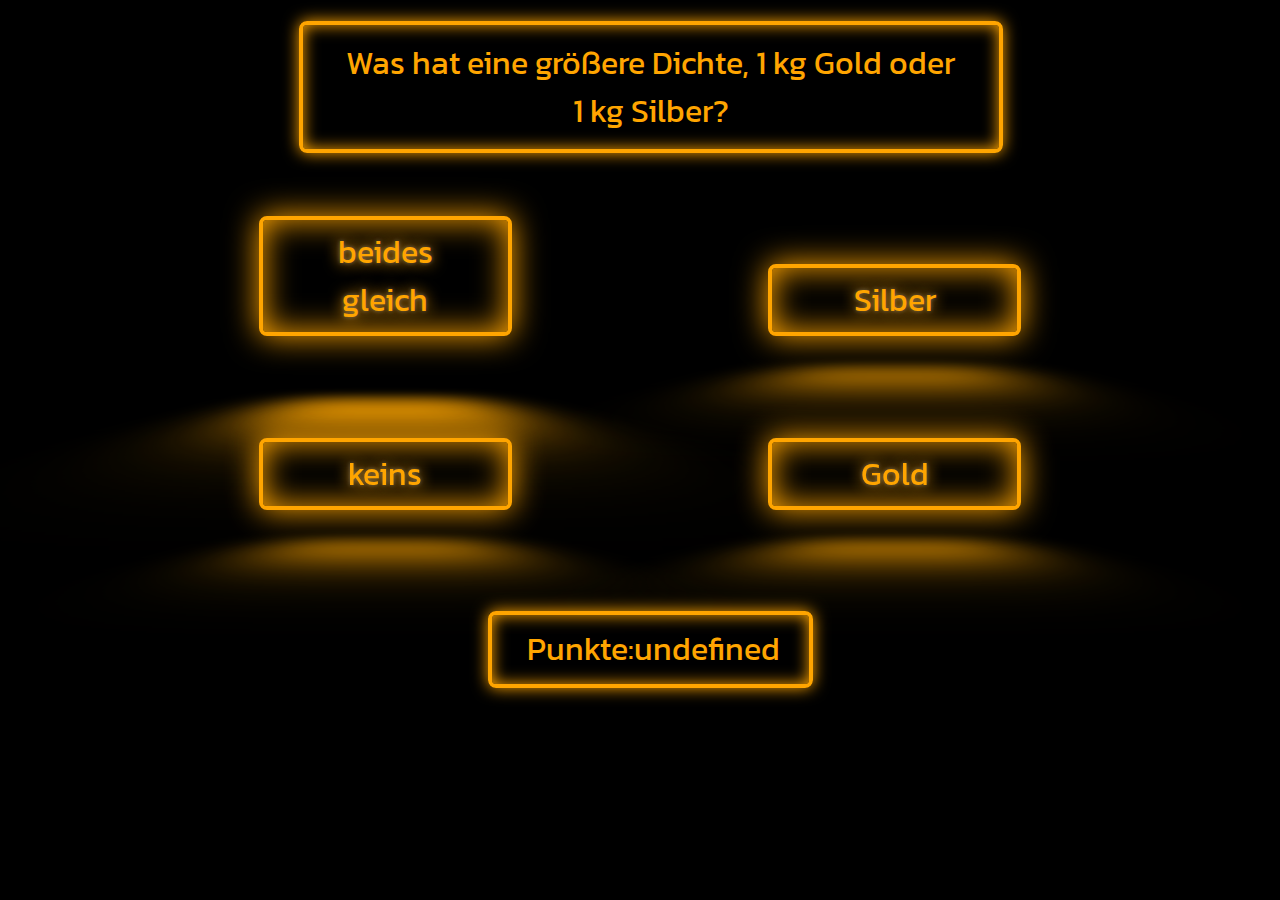
<file: resources/bug_fixing/index.html>
<!DOCTYPE html>
<html lang="en" dir="ltr">
  <link rel="stylesheet" href="style.css">
  <head>
    <meta charset="utf-8">
    <title>Quiz</title>
  </head>
  <body>
    <div id="frage">
      <ul id="frage_ul">
        <li id="frage_text"></li>
      </ul>
    </div>

    <div class="button-container">
      <button id="button1">  </button>
      <button id="button2">  </button>
    </div>

    <div class="button-container">
      <button id="button3">  </button>
      <button id="button4">  </button>
    </div>


      <div id="score_Container">
        <ul id="score_ul">
          <li id="score"></li>
        </ul>
      </div>

    <script type="text/javascript" src="script.js"></script>

  </body>
</html>
</file>
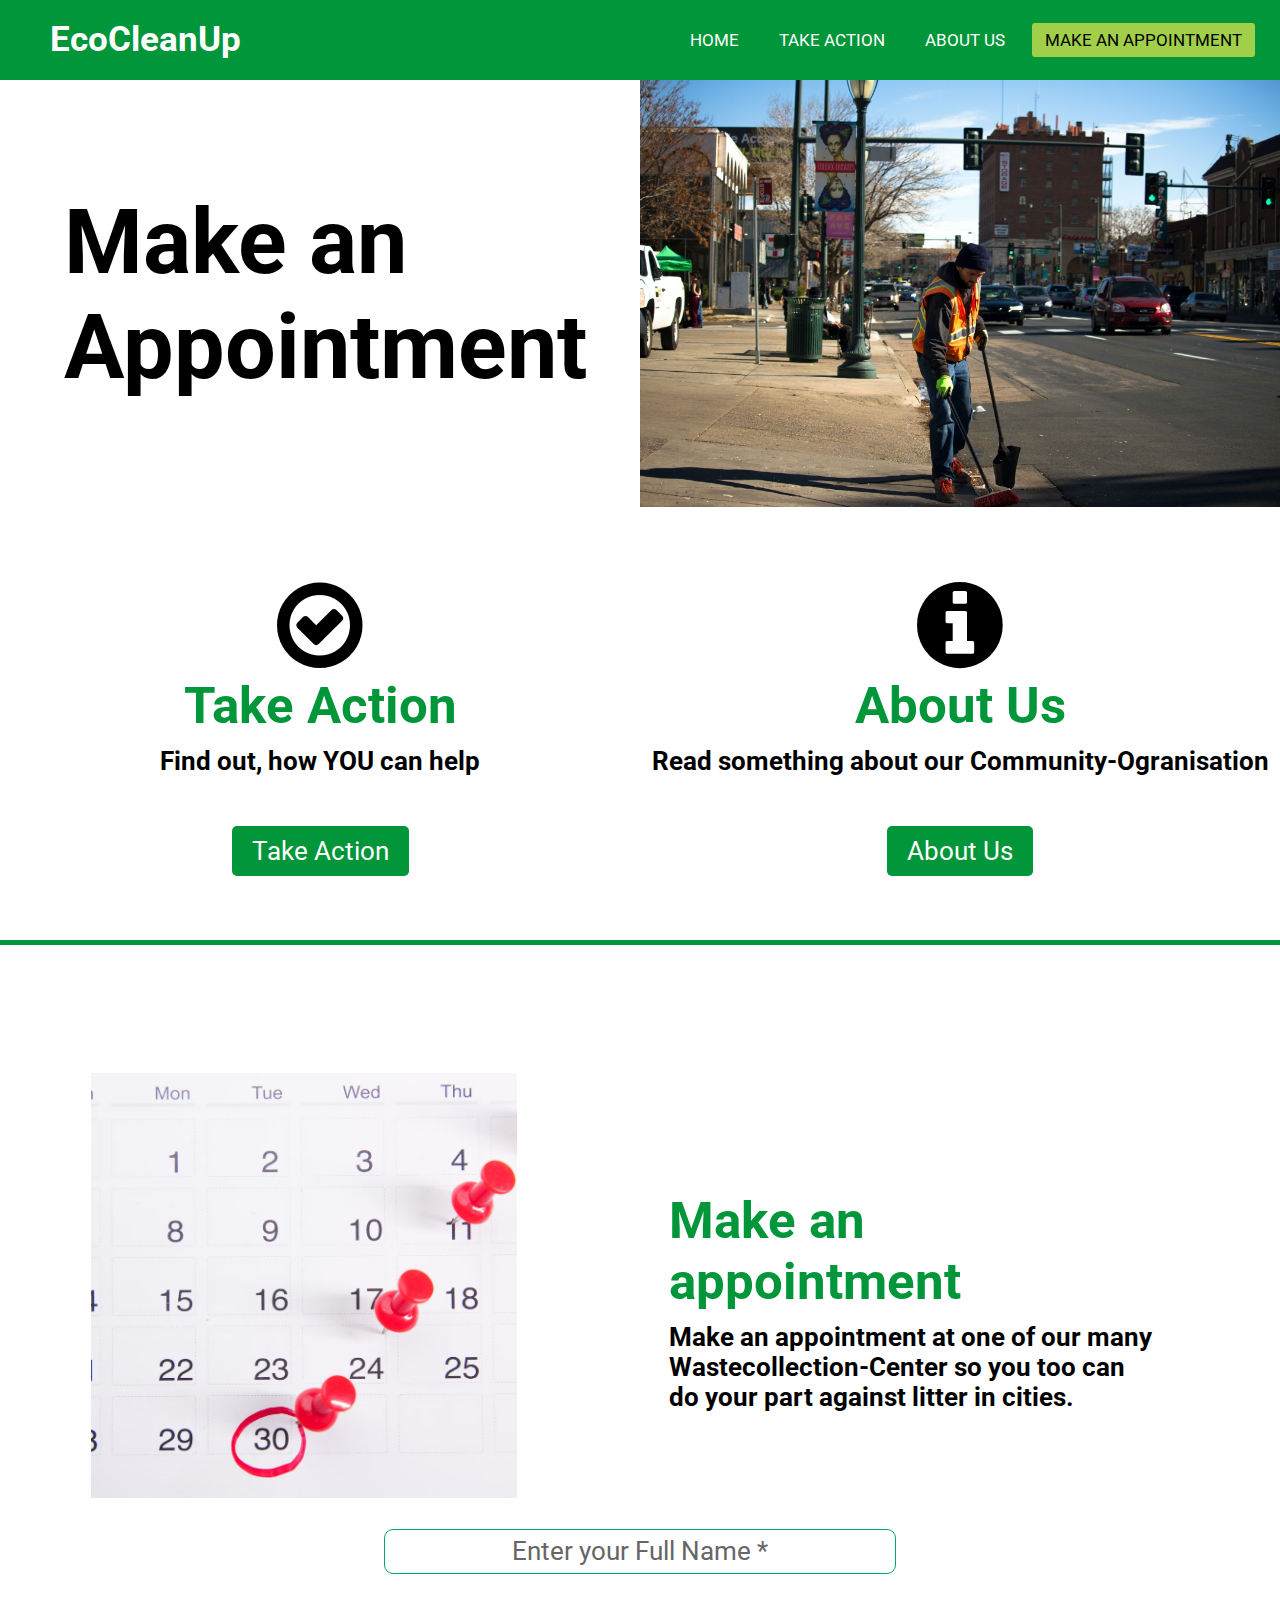
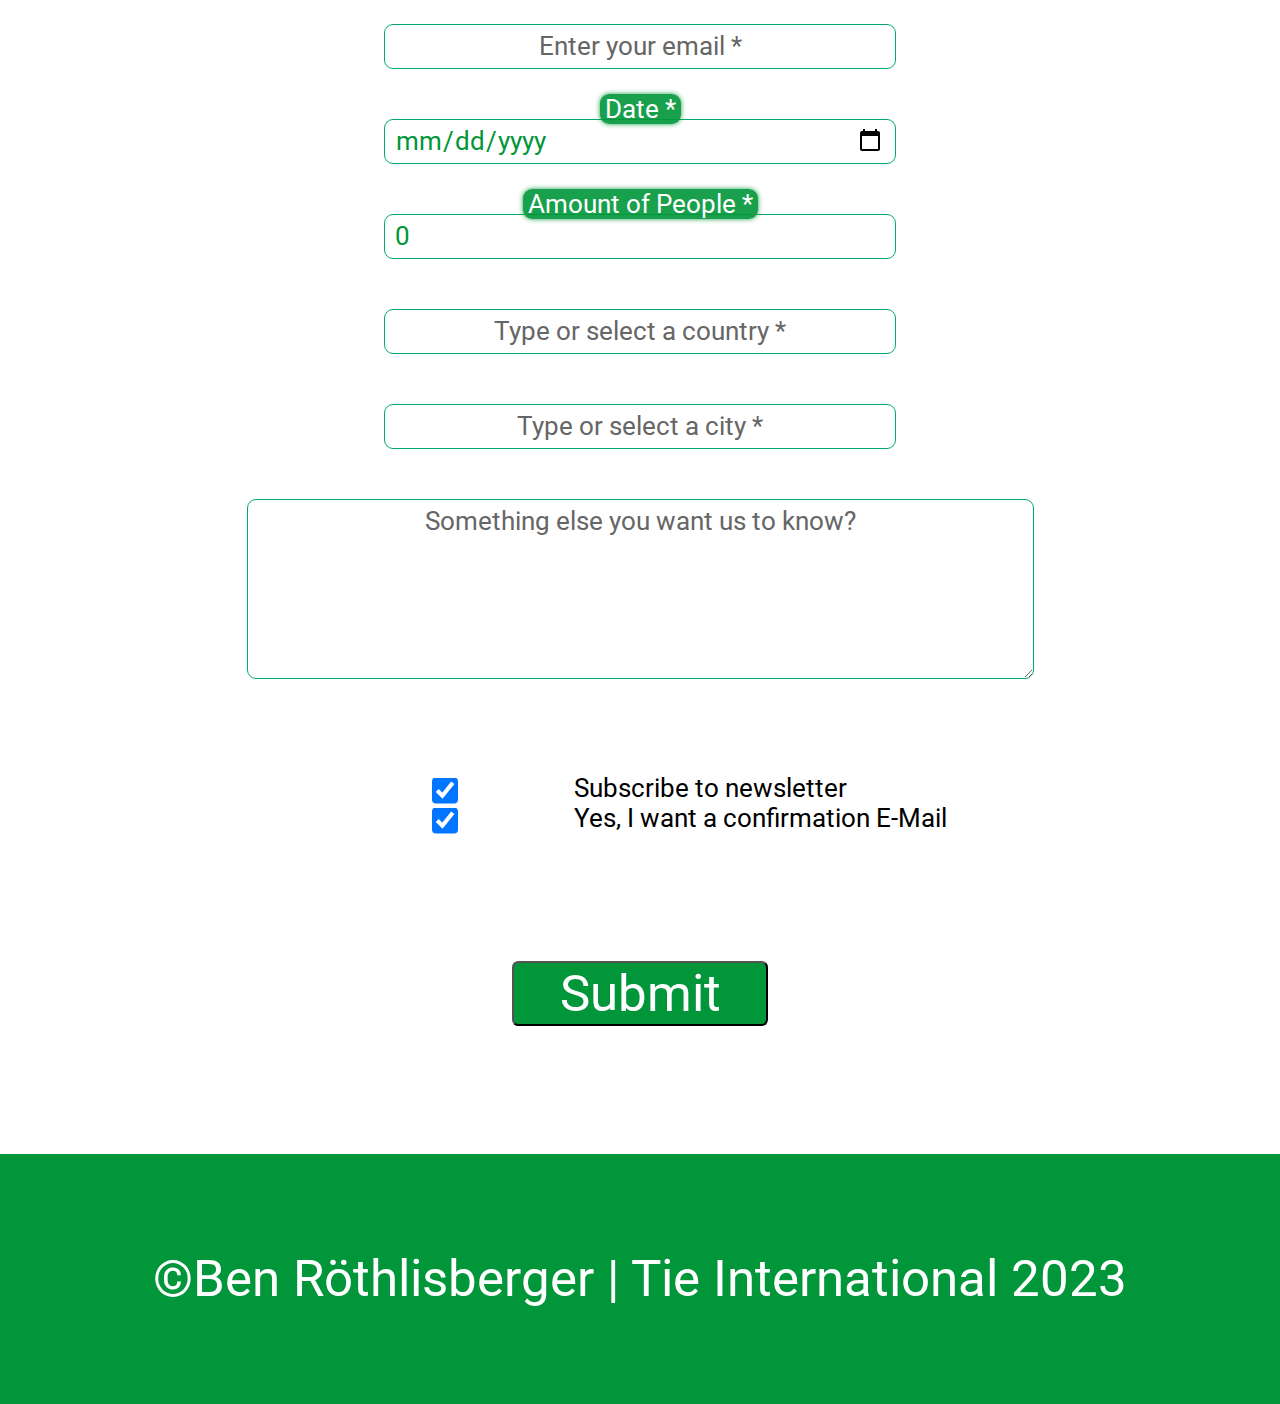
<file: appointment.html>
<!DOCTYPE html>
<html lang="de">
<head>
    <meta charset="UTF-8">
    <link rel="icon" href="resources/logo.png" type="image/x-icon">
    <link rel="stylesheet" type="text/css" href="style.css">
    <link rel="stylesheet" href="appointment.css">
    <link rel="stylesheet" href="https://cdnjs.cloudflare.com/ajax/libs/font-awesome/4.7.0/css/font-awesome.min.css">
    <title>EcoCleanUp - Make an Appointment</title>
    <meta name="viewport" content="width=device-width, initial-scale=1.0">
</head>
<body>
<header class="header">
    <nav>
        <input type="checkbox" id="check">
        <label for="check" class="checkbtn">
            <i class="fa fa-bars"></i>
        </label>
        <label class="logo">EcoCleanUp</label>
        <ul>
            <li><a href="index.html">Home</a></li>
            <li><a href="take_action.html">Take Action</a></li>
            <li><a href="about_us.html">About Us</a></li>
            <li><a class="active" href="appointment.html">Make an Appointment</a></li>
        </ul>
    </nav>

    <div class="banner">
        <h1 class="appointment_banner_txt">Make an Appointment</h1>
        <div class="banner_img">
            <img loading="lazy" src="resources/appointment/appointment_banner.jpg" alt="">
        </div>
    </div>

    <div class="banner_responsive">
        <h1 class="banner_txt_responsive">Make an Appointment</h1>
        <div class="banner_img_responsive">
            <img loading="lazy" src="resources/appointment/appointment_banner_responsive.jpg" alt="">
        </div>
    </div>
</header>
<main>
    <div class="icon_links">
        <div class="take_action_block">
            <i class="fa fa-check-circle-o" style="font-size: 100px;"></i>
            <h1 class="take_action_block-title">Take Action</h1>
            <p class="take_action_block-description">Find out, how YOU can help</p>
            <a href="take_action.html" class="take_action_block-button">Take Action</a>

        </div>
        <div class="about_us_block">
            <i class='fa fa-info-circle' style="font-size: 100px;"></i>
            <h1 class="about_us_block-title">About Us</h1>
            <p class="about_us_block-description">Read something about our Community-Ogranisation</p>
            <a href="about_us.html" class="about_us_block-button">About Us</a>
        </div>
    </div>


    <!-- Make an Appointment Section -->
    <div id="appointment">
        <div id="appointment_img">
            <img loading="lazy" src="resources/appointment/appointment.png" alt="">
        </div>
        <div id="appointment_content">
            <h1 id="appointment_title">Make an appointment</h1>
            <p id="appointment_txt">Make an appointment at one of our many Wastecollection-Center so you too can do your
                part against litter in cities.</p>
        </div>
    </div>


    <!-- Inputs Section -->
    <div id="inputs">
        <div class="input_row">
            <div class="input-group">
                <div class="input_left_content">
                    <input type="text" class="input input_field" name="username" placeholder=" ">
                    <label class="placeholder">Enter your Full Name *</label>
                </div>
            </div>

            <div class="input-group">
                <div class="input_right_content">
                    <input type="email" name="user_email" class="input input_field" placeholder=" ">
                    <label class="placeholder">Enter your email *</label>
                </div>
            </div>
        </div>
        <div class="input_row">

        <div class="input-group">
                <div class="input_left_content">
                    <input type="date" name="current_date" id="current_date" class="input input_field" placeholder=" ">
                    <label class="placeholder">Date *</label>
                </div>
            </div>

            <div class="input-group">
                <div class="input_right_content">
                    <input type="number" class="input input_field" name="quantity" min="10" max="1000" step="10"
                           value="0" placeholder=" ">
                    <label class="placeholder">Amount of People *</label>
                </div>
            </div>
        </div>
            <div class="input-group">
                <div class="input_left_content">
                    <input list="countries" name="country" class="country_js input input_field" placeholder=" ">
                    <datalist id="countries">
                        <option value="Japan"></option>
                        <option value="France"></option>
                        <option value="UK"></option>
                        <option value="United Arab Emirates"></option>
                        <option value="Switzerland"></option>
                    </datalist>
                    <label class="placeholder">Type or select a country *</label>
                </div>
            </div>

            <div class="input-group">
                <div class="input_right_content">
                    <input list="cities" name="city" class="city_js input input_field" placeholder=" ">
                    <datalist id="cities">
                        <option value="Tokyo"></option>
                        <option value="Paris"></option>
                        <option value="London"></option>
                        <option value="Dubai"></option>
                        <option value="Zurich"></option>
                    </datalist>
                    <label class="placeholder">Type or select a city *</label>
                </div>
            </div>
    </div>
            <div class="input-group">
                <div class="big_input_content">
                    <textarea class="big_input_field input" name="multilineText" rows="4" cols="50"
                              placeholder=" "></textarea>
                    <label class="placeholder">Something else you want us to know?</label>
                </div>
            </div>
        </div>
        <div class="checkboxes">
            <div class="checkbox">
                <input type="checkbox" name="subscribe" id="subscribe" checked>
                <label id="subscribe_label" for="subscribe">Subscribe to newsletter</label>
            </div>

            <div class="checkbox">
                <input type="checkbox" name="email" id="email" checked>
                <label id="email_label" for="email">Yes, I want a confirmation E-Mail</label>
            </div>
        </div>

        <div id="submit">
            <button class="submit" id="playButton">Submit</button>
            <audio id="myAudio">
                <source src="resources/appointment/star_sound.mp3" type="audio/mp3">
                Your browser does not support the audio element.
            </audio>
        </div>


        <div class="earth-container">
            <div class="earth"></div>
        </div>
</main>
<footer>
    <div id="footer">
        <p id="footer_placeholder">©Ben Röthlisberger | Tie International 2023</p>
    </div>
</footer>

<script>
    var audio = document.getElementById('myAudio');
    var playButton = document.getElementById('playButton');

    playButton.addEventListener('click', function () {
        if (audio.paused) {
            audio.loop = true; // Setzt die Wiederholung auf unendlich
            audio.play();
            playButton.innerHTML = 'Pause Sound';
        } else {
            audio.pause();
            audio.currentTime = 0; // Setzt die Wiedergabe auf den Anfang zurück
            audio.loop = false; // Beendet die Wiederholung
            playButton.innerHTML = 'Submit';
        }
    });


    document.addEventListener("DOMContentLoaded", function () {
        const earthContainer = document.querySelector(".earth-container");
        const earth = document.querySelector(".earth");
        let timeout;

        window.addEventListener("scroll", function () {
            const scrollY = (window.scrollY || window.pageYOffset) / 2;
            const rotation = `rotate(${scrollY}deg)`;

            earth.style.transform = rotation;

            clearTimeout(timeout);
            earthContainer.style.opacity = "1";

            timeout = setTimeout(function () {
                earthContainer.style.opacity = "0";
            }, 3000);
        });
    });

    // Get the current date in the format YYYY-MM-DD
    const currentDate = new Date().toISOString().split('T')[0];

    // Set the current date as the placeholder
    document.getElementById('current_date').setAttribute('placeholder', currentDate);

    document.addEventListener('change', function (e) {
        if (e.target.classList.contains('country_js')) {
            const selectedCountry = e.target.value;
            const cityInput = document.querySelector('.city_js');

            switch (selectedCountry) {
                case 'Switzerland':
                    cityInput.value = 'Zurich';
                    break;
                case 'Japan':
                    cityInput.value = 'Tokyo';
                    break;
                case 'France':
                    cityInput.value = 'Paris';
                    break;
                case 'UK':
                    cityInput.value = 'London';
                    break;
                case 'United Arab Emirates':
                    cityInput.value = 'Dubai';
                    break;
                default:
                    // Reset the city input for other countries
                    cityInput.value = '';
                    break;
            }
        }
    });

    document.addEventListener("DOMContentLoaded", function () {
        // Array mit lustigen Katzenfakten
        var catFacts = [
            "Katzen können bis zu 50 verschiedene Laute von sich geben.",
            "Eine Gruppe von Katzen nennt man Klaue.",
            "Katzen verbringen durchschnittlich 70-80% ihres Lebens mit Schlafen.",
            "Die längste bekannte Lebensdauer einer Katze beträgt 38 Jahre.",
            "Katzen schnurren nicht nur, wenn sie glücklich sind, sondern auch, um Schmerzen zu lindern und zu heilen. Der Klangfrequenzbereich des Schnurrens kann tatsächlich Heilung fördern.",
            "Jede Katze hat ein einzigartiges Muster von Haaren in ihren Ohren, vergleichbar mit einem Fingerabdruck bei Menschen.\n" +
            "\n" +
            "Die Schnurrhaare einer Katze sind extrem empfindlich. Wenn eine Katze zu viele Informationen auf einmal aufnimmt, kann dies zu Whisker Fatigue führen.",
            "Egal wie teuer das Katzenspielzeug ist, viele Katzen finden einen Karton genauso interessant, wenn nicht interessanter.",
            "Katzen haben die Fähigkeit, sich schnell zu bewegen und auf kurze Distanzen große Sprünge zu machen, was sie zu hochleistungsfähigen Jägern macht.",
            "Katzen können ihre Ohren fast vollständig in jede Richtung drehen, was ihnen ein erstaunliches Hörvermögen verleiht.",
            "Jede Katze hat ein einzigartiges Nasenmuster, vergleichbar mit einem Fingerabdruck bei Menschen.",
            "Katzen suchen oft kleine, geschützte Orte, um sich zu verstecken oder auszuruhen. Das stammt aus ihrer Natur als Beutetiere.",
            "Die meisten Katzen mögen kein Wasser, aber es gibt Rassen wie die Türkisch Van, die das Schwimmen genießen. Katzen haben im Allgemeinen jedoch Angst vor Wasser."
        ];

        // Zufällige Auswahl einer Katzentatsache
        var randomFact = catFacts[Math.floor(Math.random() * catFacts.length)];

        // Ausgabe der Tatsache in der Konsole
        console.log("Lustige Katzenfakten: " + randomFact);
    });

    // Konami-Code
    var konamiCode = [];
    var konamiSequence = [38, 38, 40, 40, 37, 39, 37, 39, 66, 65, 13]; // Pfeiltasten: Up, Up, Down, Down, Left, Right, Left, Right, B, A, Enter

    document.addEventListener("keydown", function (event) {
        konamiCode.push(event.keyCode);

        // Überprüfe, ob die eingegebene Sequenz dem Konami-Code entspricht
        if (konamiCode.toString().indexOf(konamiSequence) >= 0) {
            // Wenn der Code erfolgreich eingegeben wurde
            if (konamiCode.length === konamiSequence.length) {
                toggleBodyVisibility();
                // Zurücksetzen des Codes nach einer kurzen Verzögerung
                setTimeout(function () {
                    konamiCode = [];
                }, 1000);
            }
        }
    });

    function toggleBodyVisibility() {
        var currentDisplayStyle = document.body.style.display;
        // Wenn der Body sichtbar ist, ausblenden; sonst, einblenden
        document.body.style.display = currentDisplayStyle === "none" ? "block" : "none";
    }


</script>

</body>
</html>
</file>
<file: resources/bug_fixing/style.css>
@import url('https://fonts.googleapis.com/css2?family=Kanit&display=swap');


/* !!!https://chat.openai.com/chat/7ab25289-4c78-4ab3-b805-17bc3d45b4e4!!! */

*,
*::before
*::after {
  box-sizing: border-box;
}


body {
  background: black;
  color: 	orange;
  font-family: "Kanit";
  height: 100%;
}

#score_Container{
  width: 20%;
  margin-left: 38%;
  margin-right: 45%;
  height: auto;
  text-align: center;
  margin-top: 5%;
}

#score_Container {
  font-size: 2rem;
  box-shadow: inset 0 0 0.5em 0 orange, 0 0 0.5em 0 orange;
  border: orange 0.125em solid;
  padding: 0.25em 1em;
  border-radius: 0.25em;
}

#frage {
  padding: 0;
  display: inline-block;
  width: 50%;
  margin-left: 23%;
  text-align: center;
  margin-top: 1%;
  margin-bottom: 5%
}

#frage {
    font-size: 2rem;
    box-shadow: inset 0 0 0.5em 0 orange, 0 0 0.5em 0 orange;
    border: orange 0.125em solid;
    padding: 0.25em 1em;
    border-radius: 0.25em;
}

ul {
  list-style: none;
  padding: 0;
  margin: 1%;
}

li {
  display: inline-block;
}


.button-container {
  text-align: center;
  margin-bottom: 8%;
}

.button-container #button1,
.button-container #button2,
.button-container #button3,
.button-container #button4 {
  box-shadow: inset 0 0 1em 0 orange, 0 0 1em 0 orange;
}

/* neon buttons */

/* -->*/
#button1,
#button2,
#button3,
#button4 {
  font-family: "Kanit";

  width: 20%;

  background-color: black;

  font-size: 2rem;

  display: inline-block;
  cursor: pointer;
  text-decoration: none;
  color: 	orange;
  border: orange 0.125em solid;
  padding: 0.25em 1em;
  border-radius: 0.25em;

  text-shadow:
  0 0 0.125em hsl(0 0% 100% / 0.3), 0 0 0.45em currentColor;

  box-shadow: inset 0 0 0.5em 0 red, 0 0 0.5em 0 orange;

  position: relative;
}

#button1,
#button3 {
  margin-right: 10%;
}

#button2,
#button4 {
  margin-left: 10%;
}

/* ::before */

#button1::before,
#button2::before,
#button3::before,
#button4::before {
  pointer-events: none;
  content: "";
  position: absolute;
  background: orange;
  top: 120%;
  left: 0;
  width: 100%;
  height: 100%;

  transform: perspective(1.5em) rotateX(40deg) scale(1, 0.35);
  filter: blur(1.25em);
  opacity: 0.9;
}

/* ::after */

#button1::after,
#button2::after,
#button3::after,
#button4::after {
  content: "";
  position: absolute;
  top: 0;
  bottom: 0;
  left: 0;
  right: 0;
  box-shadow: 0 0 2em 0.5em orange;
  opacity: 0;
  background-color: orange;
  z-index: -1;
  transition: opacity 100ms linear;
}

/* :hover / :focus */

#button1:hover,
#button1:focus {
  color: black;
  text-shadow: none;
  background-color: orange;
}

#button2:hover,
#button2:focus {
  color: black;
  text-shadow: none;
  background-color: orange;
}

#button3:hover,
#button3:focus {
  color: black;
  text-shadow: none;
  background-color: orange;
}

#button4:hover,
#button4:focus {
  color: black;
  text-shadow: none;
  background-color: orange;
}

/* :hover::before / :focus::before */

#button1:hover::before,
#button1:focus::before {
  opacity: 1;
}

#button2:hover::before,
#button2:focus::before {
  opacity: 1;
}

#button3:hover::before,
#button3:focus::before {
  opacity: 1;
}

#button4:hover::before,
#button4:focus::before {
  opacity: 1;
}

/* :hover::after / :focus::after */

#button1:hover::after,
#button1:focus::after,
#button2:hover::after,
#button2:focus::after,
#button3:hover::after,
#button3:focus::after,
#button4:hover::after,
#button4:focus::after {
  opacity: 1;
  z-index: -1;
/* <-- */
/* Neon Tutorial by https://www.youtube.com/@KevinPowell | https://www.youtube.com/watch?v=6xNcXwC6ikQ */
</file>
<file: style.css>
@import url('https://fonts.googleapis.com/css2?family=Roboto&display=swap');


* {
    margin: 0;
    padding: 0;
    font-family: 'Roboto', sans-serif;
    text-decoration: none;
    list-style: none;
    box-sizing: border-box;
}
/* Nav */
/*
.header {
    display: inline-block;
    background-color: #009639;
    position: sticky;
    width: 100%;
}

.header__logo {
    display: inline-block
}

.header__logo img {
    display: inline-block;
    height: 150px;
    align-self: flex-start;
}

.header__menu {
    display: inline-block;
    position: absolute;
    right: 0px;
    margin-right: 50px;
    top: 55px;
    align-items: center;

}

.menu__item {
    color: black;
    margin-right: 15px;
    color: white;
    text-decoration: none;
    font-size: 30px;
    margin-right: 40px;
}

.menu__item:hover {
    color: black;
}

.menu__item--active {
    color: lightgreen;
    border-bottom: 3px solid lightgreen;
}

.topnav .icon {
    display: none;
}

@media screen and (max-width: 600px) {
    .topnav a:not(:first-child) {display: none;}
    .topnav a.icon {
        float: right;
        display: block;
    }
}

@media screen and (max-width: 600px) {
    .topnav.responsive {position: relative;}
    .topnav.responsive .icon {
        position: absolute;
        right: 0;
        top: 0;
    }
    .topnav.responsive a {
        float: none;
        display: block;
        text-align: left;
    }
}*/


*{
    padding: 0;
    margin: 0;
    text-decoration: none;
    list-style: none;
    box-sizing: border-box;
}

body {
    font-family: Roboto sans-serif;
}

nav{
    position: fixed;
    top: 0px;
    background: #009639;
    height: 80px;
    width: 100%;
    z-index: 10;
}
label.logo{
    color: white;
    font-size: 35px;
    line-height: 80px;
    padding: 0 50px;
    font-weight: bold;
}
nav ul{
    float: right;
    margin-right: 20px;
}
nav ul li{
    display: inline-block;
    line-height: 80px;
    margin: 0 5px;
}
nav ul li a{
    color: white;
    font-size: 17px;
    padding: 7px 13px;
    border-radius: 3px;
    text-transform: uppercase;
}
a.active,a:hover{
    background: #A0CF49;
    transition: .5s;
    color: black;
    text-decoration: none;
}
.checkbtn{
    font-size: 30px;
    color: white;
    float: right;
    line-height: 80px;
    margin-right: 40px;
    cursor: pointer;
    display: none;
}
#check{
    display: none;
}

@media (max-width: 952px){
    label.logo{
        font-size: 30px;
        padding-left: 50px;
    }
    nav ul li a{
        font-size: 16px;
    }
}

@media (max-width: 858px){
    .checkbtn{
        display: block;
    }
    ul{
        position: fixed;
        width: 100%;
        height: 100vh;
        background: #A0CF49;
        top: 80px;
        left: -100%;
        text-align: center;
        transition: all .5s;
    }
    nav ul li{
        display: block;
        margin: 50px 0;
        line-height: 30px;
    }
    nav ul li a{
        font-size: 20px;
    }
    a:hover,a.active{
        background: none;
        color: #009639;
        text-decoration: none;
    }
    #check:checked ~ ul{
        left: 0;
    }
}

/* Banner */

.banner {
    margin-top: 80px;
    display: flex;
    width: 100%;
    align-items: center;
}

.banner_txt {
    font-size: 7vw; /* Stellen Sie die Schriftgröße relativ zur Viewport-Breite (vw) ein */
    position: relative;
    margin-left: 10%;
    margin-right: 10%;
    max-width: 40%;
}

.appointment_banner_txt {
    font-size: 7vw; /* Stellen Sie die Schriftgröße relativ zur Viewport-Breite (vw) ein */
    position: relative;
    margin-left: 5%;
}

.about_us_banner_txt {
    font-size: 7vw; /* Stellen Sie die Schriftgröße relativ zur Viewport-Breite (vw) ein */
    position: relative;
    margin-left: 5%;
}

.banner_img img {
    display: inline-block;
    max-width: 50vw;
    align-self: flex-end;
    overflow: hidden;
}

/* Icon/Buttons */

.icon_links {
    margin-top: 5%;
    display: flex;
    width: 100%;
    padding-bottom: 5%;
    border-bottom: 5px solid #009639;
}

/* Take Action Block */

.take_action_block{
    width: 50%;
    justify-content: center;
    align-items: center;
    display: flex;
    flex-direction: column;
}

.take_action_block-title {
    color: #009639;
    font-weight: bold;
    font-size: 4vw;
}

.take_action_block-description {
    font-weight: bold;
    font-size: 2vw;
    margin-top: 10px;
}

.take_action_block-button {
        display: inline-block;
        padding: 10px 20px;
        background-color: #009639; /* Button background color */
        color: #fff; /* Text color */
        text-decoration: none; /* Remove underlines on links */
        border: none; /* Remove borders */
        border-radius: 5px; /* Add rounded corners */
        font-size: 2vw;
        margin-top: 50px;
}


/*About Us Block */

.about_us_block {
    width: 50%;
    justify-content: center;
    align-items: center;
    display: flex;
    flex-direction: column;
}

.about_us_block-title {
    color: #009639;
    font-weight: bold;
    font-size: 4vw;
}

.about_us_block-description {
    font-weight: bold;
    font-size: 2vw;
    margin-top: 10px;
}

.about_us_block-button {
    display: inline-block;
    padding: 10px 20px;
    background-color: #009639; /* Button background color */
    color: #fff; /* Text color */
    text-decoration: none; /* Remove underlines on links */
    border: none; /* Remove borders */
    border-radius: 5px; /* Add rounded corners */
    font-size: 2vw;
    margin-top: 50px;
}

/* Appointment Block */

.appointment_block {
    width: 50%;
    justify-content: center;
    align-items: center;
    display: flex;
    flex-direction: column;
}

.appointment_block-title {
    color: #009639;
    font-weight: bold;
    font-size: 4vw;
}

.appointment_block-description {
    font-weight: bold;
    font-size: 2vw;
    margin-top: 10px;
}

.appointment_block-button {
    display: inline-block;
    padding: 10px 20px;
    background-color: #009639; /* Button background color */
    color: #fff; /* Text color */
    text-decoration: none; /* Remove underlines on links */
    border: none; /* Remove borders */
    border-radius: 5px; /* Add rounded corners */
    font-size: 2vw;
    margin-top: 50px;
}

.centerer {
    display: flex;
    flex-direction: column;
    justify-content: center;
    align-items: center;
}

.asdf {
    font-size: 6vw;
}

.banner_responsive {
    display: none;
}
@media (max-width: 858px) {
    .asdf {
        font-size:20vw;
    }



    /*take action block*/
    .take_action_block {
        width: 100%;
        display: block;
        text-align: center;
        margin-bottom: 5%;
    }

    .take_action_block-title {
        color: #009639;
        font-weight: bold;
        font-size: 10vw;
    }

    .take_action_block-description {
        font-weight: bold;
        font-size: 5vw;
        margin-top: 10px;
    }

    .take_action_block-button {
        display: inline-block;
        padding: 10px 20px;
        background-color: #009639; /* Button background color */
        color: #fff; /* Text color */
        text-decoration: none; /* Remove underlines on links */
        border: none; /* Remove borders */
        border-radius: 5px; /* Add rounded corners */
        font-size: 5vw;
        margin-top: 50px;
    }


    /*about us block*/
    .about_us_block {
        width: 100%;
        display: block;
        text-align: center;
    }

    .icon_links {
        display: inline-block;
    }

    .about_us_block-title {
        color: #009639;
        font-weight: bold;
        font-size: 10vw;
    }

    .about_us_block-description {
        font-weight: bold;
        font-size: 5vw;
        margin-top: 10px;
    }

    .about_us_block-button {
        display: inline-block;
        padding: 10px 20px;
        background-color: #009639; /* Button background color */
        color: #fff; /* Text color */
        text-decoration: none; /* Remove underlines on links */
        border: none; /* Remove borders */
        border-radius: 5px; /* Add rounded corners */
        font-size: 5vw;
        margin-top: 50px;
    }

    /* Make an Appointment Block */
    .appointment_block {
        width: 100%;
        display: block;
        text-align: center;
        margin-bottom: 5%;
    }

    .appointment_block-title {
        color: #009639;
        font-weight: bold;
        font-size: 10vw;
    }

    .appointment_block-description {
        font-weight: bold;
        font-size: 5vw;
        margin-top: 10px;
    }

    .appointment_block-button {
        display: inline-block;
        padding: 10px 20px;
        background-color: #009639; /* Button background color */
        color: #fff; /* Text color */
        text-decoration: none; /* Remove underlines on links */
        border: none; /* Remove borders */
        border-radius: 5px; /* Add rounded corners */
        font-size: 5vw;
        margin-top: 50px;
    }

    .banner {
        display: none;
    }

    .banner_responsive {
        margin-top: 80px;
        position: relative;
        display: inline-block;
    }

    .banner_txt_responsive {
        text-align: center;
        position: absolute;
        z-index: 1;
        top: 35%;
        left: 50%;
        transform: translate(-50%, -50%);
        color: white;
        background-color: rgba(0, 150, 57, 0.5);
        padding: 20px;
        width: 80%;
        height: auto;
    }

    .banner_img_responsive img {
        width: 100vw;
        background-size: cover ;
        position: relative;
    }

    #footer {
        height: 20vh;
    }

    #footer_placeholder {
        font-size: 8vw;
    }

    .earth {
       width: 20vw;
        height: 20vw;
    }
}


/* Features */

/* Earth */

.earth-container {
    position: fixed;
    top: 80px;
    left: 0;
    opacity: 0;
    transition: opacity 0.5s ease-out;
}

.earth {
    width: 7vw; /* Ändere die Größe nach Bedarf */
    height: 7vw;
    background: url('resources/feature/earth/earth.png') center center no-repeat;
    background-size: cover;
    border-radius: 50%;
}
</file>
<file: appointment.css>
#appointment {
    margin-top: 10%;
    display: flex;
    width: 100%;

}

#appointment_img {
    width: 50%;
    justify-content: center;
    align-items: center;
    display: flex;
    flex-direction: column;
}

#appointment_img img {
    max-width: 70%;
    overflow: hidden;
    margin: 5%;
    margin-top: 0%
}

#appointment_content {
    width: 50%;
    justify-content: center;
    align-items: center;
    display: flex;
    flex-direction: column;
    margin-right: 5%;
}

#appointment_title {
    color: #009639;
    font-weight: bold;
    font-size: 4vw;
    width: 80%;
}

#appointment_txt {
    font-weight: bold;
    font-size: 2vw;
    margin-top: 10px;
    width: 80%;
}


.inputs {
    margin-top: 5%;
    display: flex;
    width: 100%;
}


.input_right_content {
    justify-content: center;
    align-items: center;
    display: flex;
    flex-direction: column;
}

.input_left_content {
    justify-content: center;
    align-items: center;
    display: flex;
    flex-direction: column;;
}

.input_right_name {
    font-weight: bold;
    font-size: 1.5vw;
    margin-top: 10px;
}

.input_left_name {
    font-weight: bold;
    font-size: 1.5vw;
    margin-top: 10px;
}

.input_field {
    width: 40vw;
    height: 5vh;
    font-size: 2vw;
    border-radius: 1vh;
    color: #009639;
}

#current_date {
    width: 40vw;
    height: 5vh;
    font-size: 2vw;
    border-radius: 1vh;
    color: #009639;
}


input {
    padding: 10px;
    font-size: 16px;
    border: 1px solid #ddd;
    border-radius: 4px;
    width: 250px;
    box-sizing: border-box;
}

input:focus {
    outline: none;
    border-color: #009639;
    box-shadow: 0 0 5px rgba(0, 150, 57, 0.5);
}

.country_js {
    width: 40vw;
    height: 5vh;
    font-size: 2vw;
    border-radius: 1vh;
    color: #009639;
}

.city_js {
    width: 40vw;
    height: 5vh;
    font-size: 2vw;
    border-radius: 1vh;
    color: #009639;
}

.big_input_content {
    justify-content: center;
    align-items: center;
    display: flex;
    flex-direction: column;
}

.big_input_field {
    height: 20vh;
    font-size: 2vw;
    border-radius: 1vh;
    color: #009639;
}

.big_input_name {
    font-weight: bold;
    font-size: 1.5vw;
    margin-top: 10px;
}


.checkboxes {
    margin-top: 5%;
    display: flex;
    width: 100%;
    flex-direction: column;
    justify-content: center;
    align-items: center;
}

.checkbox {
    width: 50vw;
}


#email_label {
    font-size: 2vw;
}

#subscribe_label {
    font-size: 2vw;
}

input[type="checkbox"] {
    transform: scale(2);
}

#submit {
    margin-top: 10%;
    margin-bottom: 10%;
    display: flex;
    justify-content: center;
    align-items: center;
}

#submit a{
    text-decoration: none;
    animation: party 5000ms infinite;
    color: white;
    cursor: default;
}

.submit {
    animation: party 5000ms infinite;
}

@keyframes party {
    0% {
        background-color: red;
    }
    20% {
        background-color: orange;
    }
    40% {
        background-color: red;
    }
    60% {
        background-color: blue;
    }
    80& {
    background-color: purple;
      }
    100% {
background-color: yellow;
}
}

button {
    width: 20%;
    height: 10%;
    font-size: 4vw;
    border-radius: 0.5vw;
    background-color: #009639;
    color: white;
}

#footer {
    width: 100%;
    height: 250px;
    background-color: #009639;
    color: white;
    margin: 0;
    padding: 0;
    display: flex;
    align-items: center;
    justify-content: center;
}

#footer_placeholder {
    font-size: 4vw;
}

.input-group {
    position: relative;
    margin-bottom: 20px;
}

.input {
    padding: 10px;
    box-sizing: border-box;
    outline: none;
    border: 1px solid #04AA6D;
    position: relative;
    margin-bottom: 30px;
}

.placeholder {
    position: absolute;
    top: 2.5vh;
    font-size: 2vw;
    padding: 0px 5px;
    color: #666;
    transform: translateY(-50%);
    transition: 0.3s;
    pointer-events: none;
}

/* Neu hinzugefügte Stile für die Platzhalter innerhalb der Inputs */
.input-group {
    display: flex;
    flex-direction: column;
}

.input:focus + .placeholder,
.input:not(:placeholder-shown) + .placeholder {
    top: -10px;
    color: white;
    background-color: rgba(0, 150, 57, 0.9);
    border-radius: 1vh;
    box-shadow: 0 0 5px rgba(0, 150, 57, 0.9);
}

#inputs {
    display: flex;
    flex-direction: column;
    justify-content: center;
    align-items: center;
}

@media (max-width: 858px) {

    /* together clean*/

    #appointment {
        display: flex;
        flex-direction: column;
        text-align: center;
    }

    #appointment_img {
        order: 2;
        display: inline-block;
        width: 100%;
        text-align: center;
    }

    #appointment_img img {
        max-width: 80vw;
    }

    #appointment_content {
        order: 1;
        display: flex;
        width: 100%;
        align-items: center;
    }

    #appointment_title {
        font-size: 10vw;
        text-align: center;
    }

    #appointment_txt {
        font-size: 5vw;
        width: 90%;
    }

    #subscribe {
        width: 2vw;
    }

    #email {
        margin-top: 5%;
        width: 2vw;
    }

    #email_label {
        font-size: 4vw;
    }

    #subscribe_label {
        font-size: 4vw;
    }

    .input_field {
        font-size: 3vw;
    }

    #current_date {
        font-size: 4vw;
    }
    #footer {
        height: 25vw;
    }

    #footer_placeholder {
        font-size: 8vw;
    }

    .input:focus + .placeholder,
    .input:not(:placeholder-shown) + .placeholder {
        top: -5px;
        color: white;
        background-color: rgba(0, 150, 57, 0.9);
        border-radius: 1vh;
        box-shadow: 0 0 5px rgba(0, 150, 57, 0.9);
    }

    .placeholder {
        font-size: 4vw;
    }

    .big_input_field {
        width: 80vw;
    }
}
</file>
